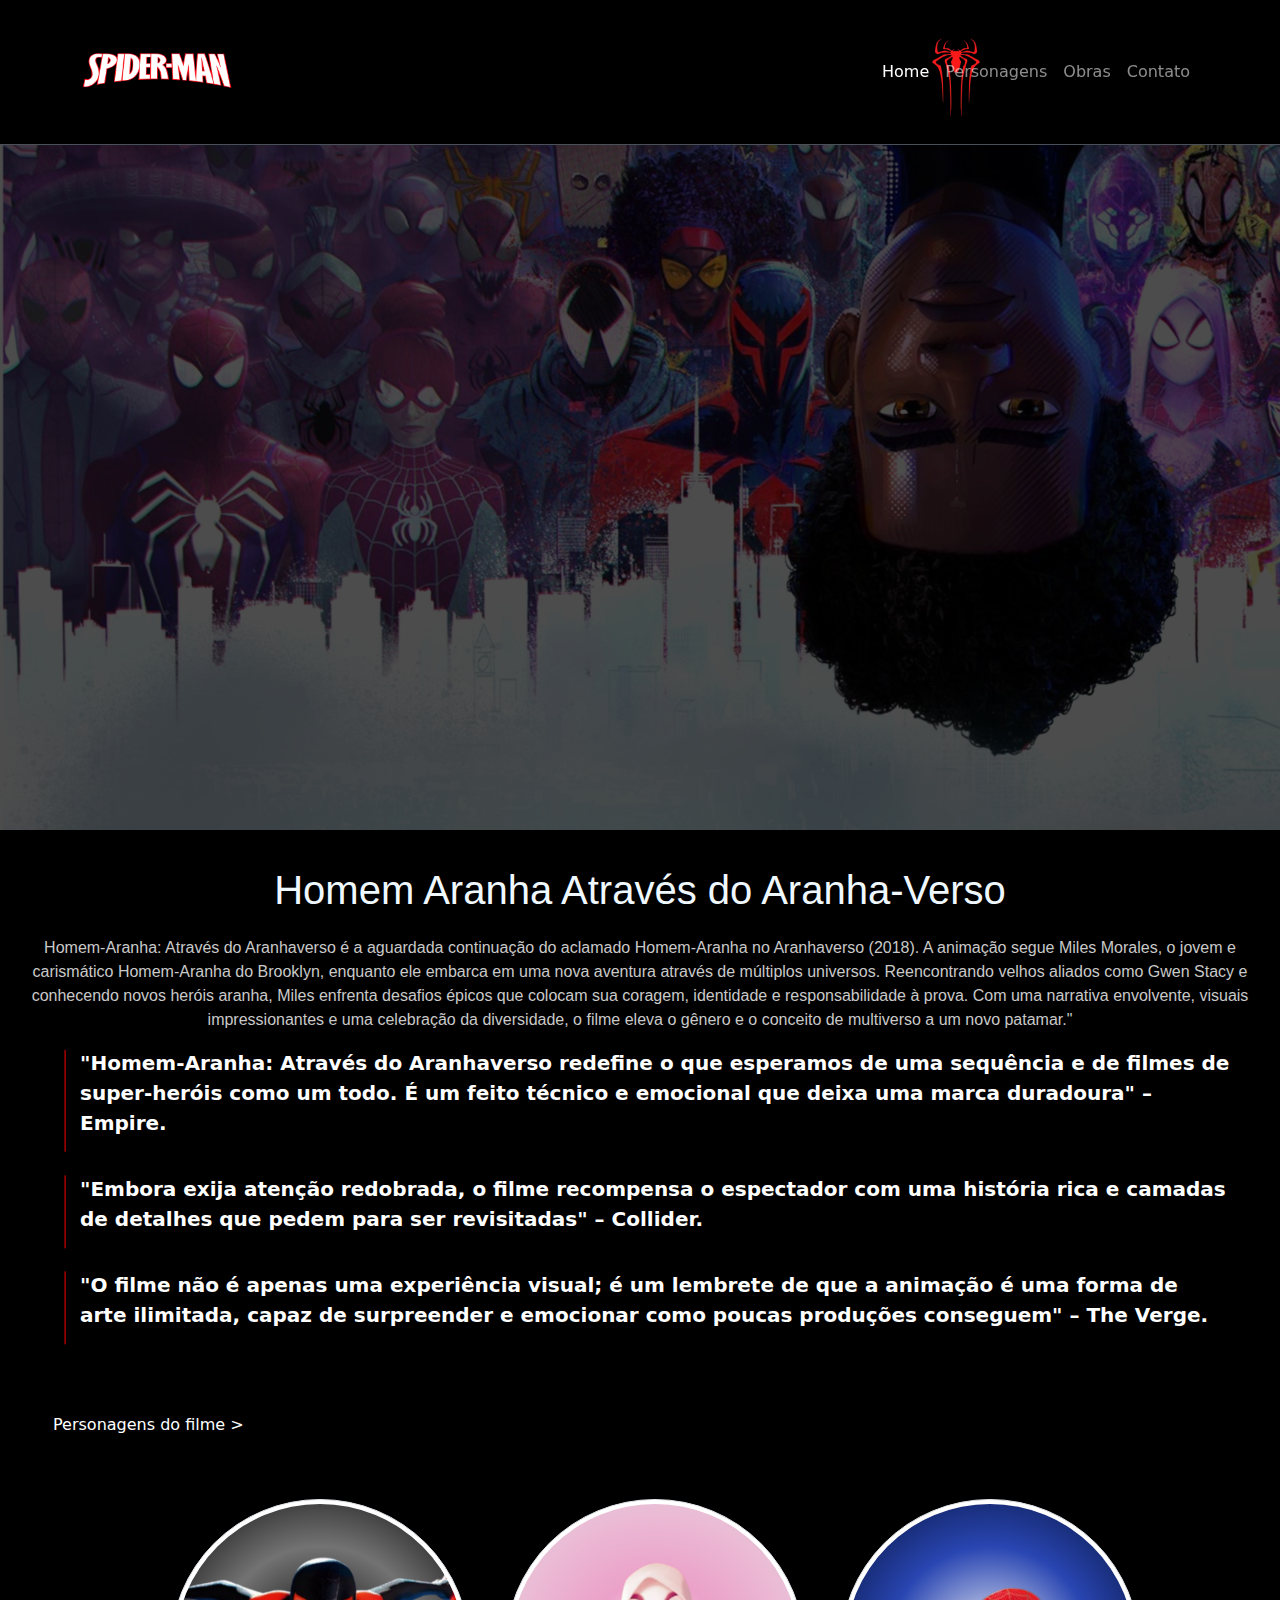
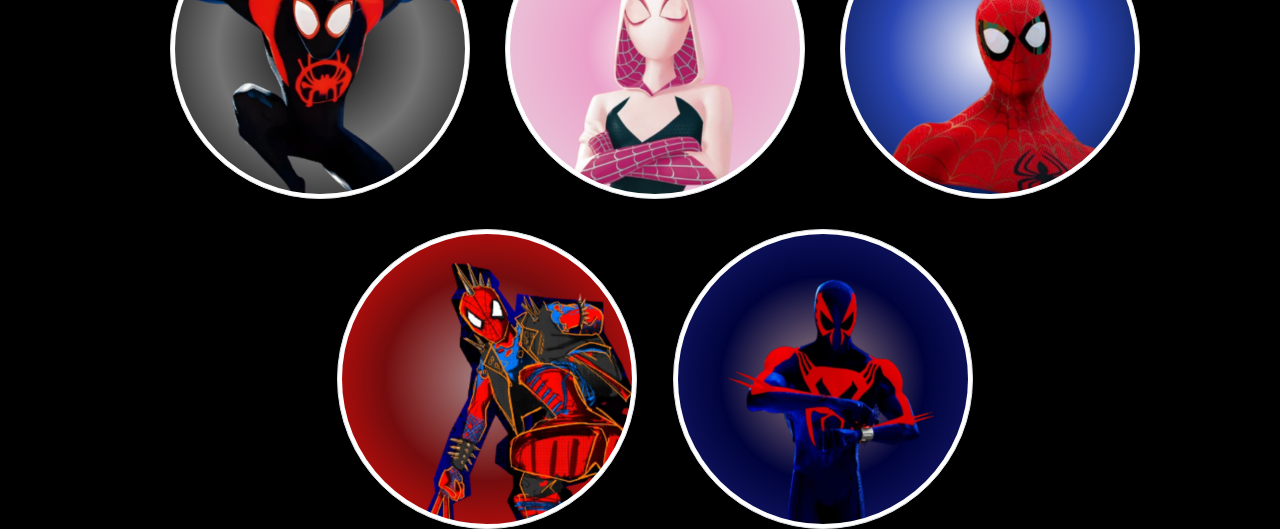
<file: index.html>
<!doctype html>
<html lang="pt-br">

<head>
  <meta charset="utf-8">
  <meta name="viewport" content="width=device-width, initial-scale=1">
  <title>Personagem</title>
  <link href="https://cdn.jsdelivr.net/npm/bootstrap@5.3.3/dist/css/bootstrap.min.css" rel="stylesheet"
    integrity="sha384-QWTKZyjpPEjISv5WaRU9OFeRpok6YctnYmDr5pNlyT2bRjXh0JMhjY6hW+ALEwIH" crossorigin="anonymous">
  <link rel="stylesheet" href="style.css">
</head>
<header>
  <img src="image/imhover .png">
</header>
<nav class="navbar navbar-expand-lg navbar border-bottom border-body fixed-top" data-bs-theme="dark" ;>
  <div class="container">
    <a class="navbar-brand" href="#"><img src="image/logo.png" class="logo"></a>
    <button class="navbar-toggler" type="button" data-bs-toggle="collapse" data-bs-target="#navbarSupportedContent"
      aria-controls="navbarSupportedContent" aria-expanded="false" aria-label="Toggle navigation">
      <span class="navbar-toggler-icon"></span>
    </button>
    <div class="collapse navbar-collapse" id="navbarSupportedContent">
      <ul class="navbar-nav ms-auto mb-2 mb-lg-0">
        <li class="nav-item">
          <a class="nav-link active" aria-current="page" href="#">Home</a>
        </li>
        <li class="nav-item">
          <a class="nav-link" href="personagem.html">Personagens</a>
        </li>
        <li class="nav-item">
          <a class="nav-link" href="obras.html">Obras</a>
        </li>
        <li class="nav-item">
          <a class="nav-link" href="contato.html">Contato</a>
        </li>
        
          </ul>
    </div>
  </div>
</nav>

<body>
  <script src="https://cdn.jsdelivr.net/npm/bootstrap@5.3.3/dist/js/bootstrap.bundle.min.js"
    integrity="sha384-YvpcrYf0tY3lHB60NNkmXc5s9fDVZLESaAA55NDzOxhy9GkcIdslK1eN7N6jIeHz"
    crossorigin="anonymous"></script>


  <div class="todos">
    <img src="image/todos1.jpg" alt="" class="todoss">
  </div>

  <div class="texto">
    <p class="fs-1 text-center">Homem Aranha Através do Aranha-Verso</p>
    <p class="fs-6 text-center"> Homem-Aranha: Através do Aranhaverso é a aguardada continuação do aclamado Homem-Aranha no Aranhaverso (2018). A animação segue Miles Morales, o jovem e carismático Homem-Aranha do Brooklyn, enquanto ele embarca em uma nova aventura através de múltiplos universos. Reencontrando velhos aliados como Gwen Stacy e conhecendo novos heróis aranha, Miles enfrenta desafios épicos que colocam sua coragem, identidade e responsabilidade à prova. Com uma narrativa envolvente, visuais impressionantes e uma celebração da diversidade, o filme eleva o gênero e o conceito de multiverso a um novo patamar."</p>
  </div>
  
  <div class=critica>
    <img src="image/linha.png" alt="" class="linha">
    <p class="fs-5 text-start fw-semibold">"Homem-Aranha: Através do Aranhaverso redefine o que esperamos de uma sequência e de filmes de super-heróis como um todo. É um feito técnico e emocional que deixa uma marca duradoura" – Empire.</p>
  </div>

  <div class=critica>
    <img src="image/linha.png" alt="" class="linha">
    <p class="fs-5 text-start fw-semibold">"Embora exija atenção redobrada, o filme recompensa o espectador com uma história rica e camadas de detalhes que pedem para ser revisitadas" – Collider.</p>
  </div>

  <div class=critica>
    <img src="image/linha.png" alt="" class="linha">
    <p class="fs-5 text-start fw-semibold">"O filme não é apenas uma experiência visual; é um lembrete de que a animação é uma forma de arte ilimitada, capaz de surpreender e emocionar como poucas produções conseguem" – The Verge.</p>
  </div>
  
  <a href="personagem.html " class="btn btn-outline ligth" tabindex="-1" role="button" aria-disabled="true" style="margin-left: 40px; margin-top: 40px; margin-bottom: 25px; color: #fff;">Personagens do filme ></a>

<section class="person">
  <div class="personagens"></div>
    <img src="image/miles.png" class="img-thumbnail" alt="miles">
    <img src="image/gwen.png" class="img-thumbnail" alt="gwen">
    <img src="image/peter.png" class="img-thumbnail" alt="peter">
    <img src="image/punk.png" class="img-thumbnail" alt="punk">
    <img src="image/divo.png" class="img-thumbnail" alt="divo">
  </div>
</section>

</body>

</html>
</file>
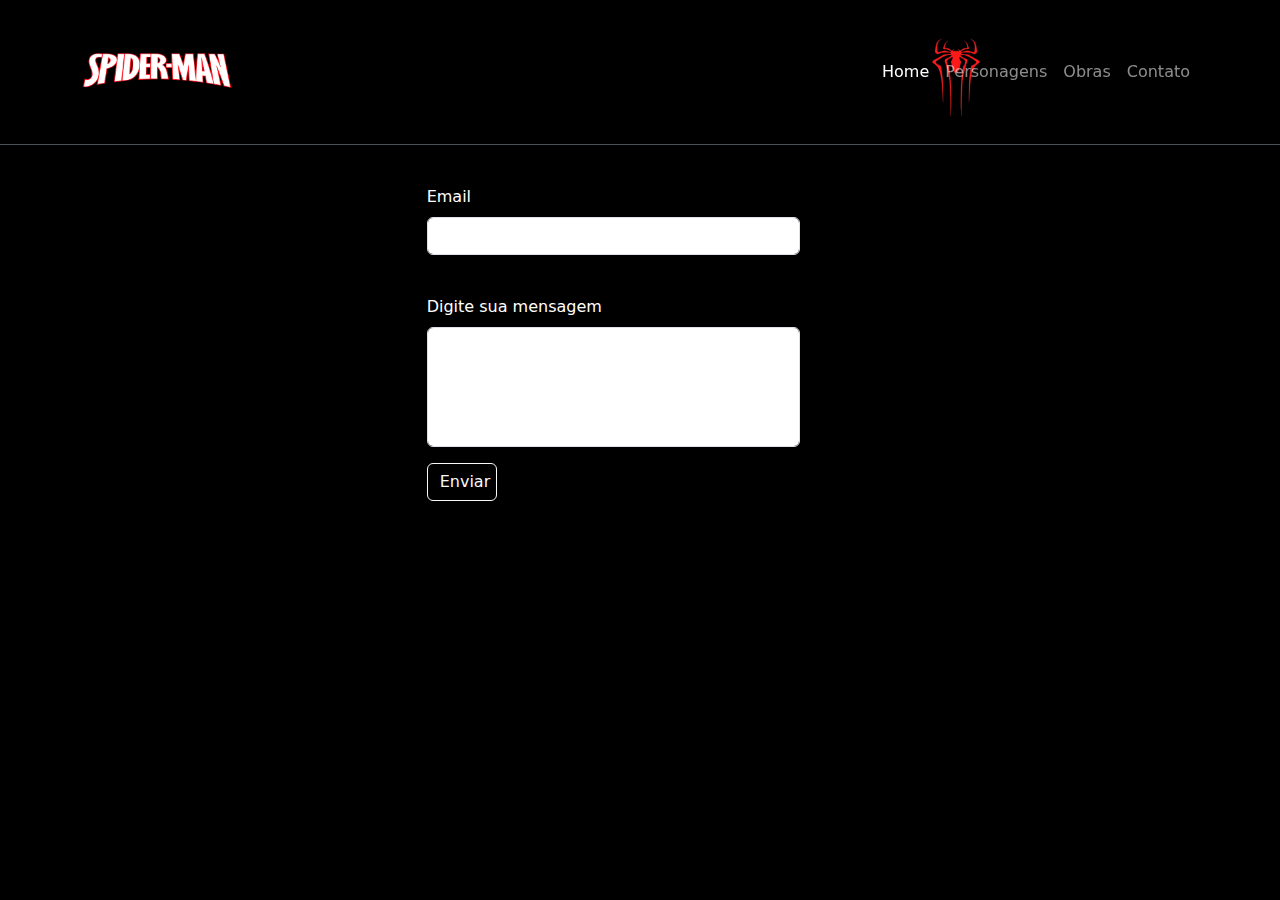
<file: contato.html>
<!doctype html>
<html lang="pt-br">

<head>
  <meta charset="utf-8">
  <meta name="viewport" content="width=device-width, initial-scale=1">
  <title>Personagem</title>
  <link href="https://cdn.jsdelivr.net/npm/bootstrap@5.3.3/dist/css/bootstrap.min.css" rel="stylesheet"
    integrity="sha384-QWTKZyjpPEjISv5WaRU9OFeRpok6YctnYmDr5pNlyT2bRjXh0JMhjY6hW+ALEwIH" crossorigin="anonymous">
  <link rel="stylesheet" href="style.css">
</head>
<header>
  <img src="image/imhover .png">
</header>
<nav class="navbar navbar-expand-lg navbar border-bottom border-body fixed-top" data-bs-theme="dark" ;>
  <div class="container">
    <a class="navbar-brand" href="#"><img src="image/logo.png" class="logo"></a>
    <button class="navbar-toggler" type="button" data-bs-toggle="collapse" data-bs-target="#navbarSupportedContent"
      aria-controls="navbarSupportedContent" aria-expanded="false" aria-label="Toggle navigation">
      <span class="navbar-toggler-icon"></span>
    </button>
    <div class="collapse navbar-collapse" id="navbarSupportedContent">
      <ul class="navbar-nav ms-auto mb-2 mb-lg-0">
        <li class="nav-item">
          <a class="nav-link active" aria-current="page" href="index.html">Home</a>
        </li>
        <li class="nav-item">
          <a class="nav-link" href="personagem.html">Personagens</a>
        </li>
        <li class="nav-item">
          <a class="nav-link" href="obras.html">Obras</a>
        </li>
        <li class="nav-item">
          <a class="nav-link" href="contato.html">Contato</a>
        </li>
        
          </ul>
    </div>
  </div>
</nav>

<body class="cont">
  <script src="https://cdn.jsdelivr.net/npm/bootstrap@5.3.3/dist/js/bootstrap.bundle.min.js"
    integrity="sha384-YvpcrYf0tY3lHB60NNkmXc5s9fDVZLESaAA55NDzOxhy9GkcIdslK1eN7N6jIeHz"
    crossorigin="anonymous"></script>
        
        <form>
            <div class="mb-3 col-md-7 offset-md-4">
              <label for="exampleInputEmail1" class="form-label " style="color: #fff;">Email</label>
              <input type="email" class="form-control " id="exampleInputEmail1" aria-describedby="emailHelp" style="width: 50%">
              <div id="emailHelp" class="form-text"></div>
            </div>
            <div class="mb-3 col-md-7 offset-md-4">
              <label for="floatingTextarea" class="form-label" style="color: #fff";>Digite sua mensagem</label>
              <input type="text" class="form-control" id="floatingTextarea" style="width: 50%; height:120px;">
            </div>
            <button type="button" class="btn btn-outline-light col-md-7 offset-md-4"; style="width: 
            70px; text-align: center;">Enviar</button>
          </form>
    </body>
    </html>
</file>
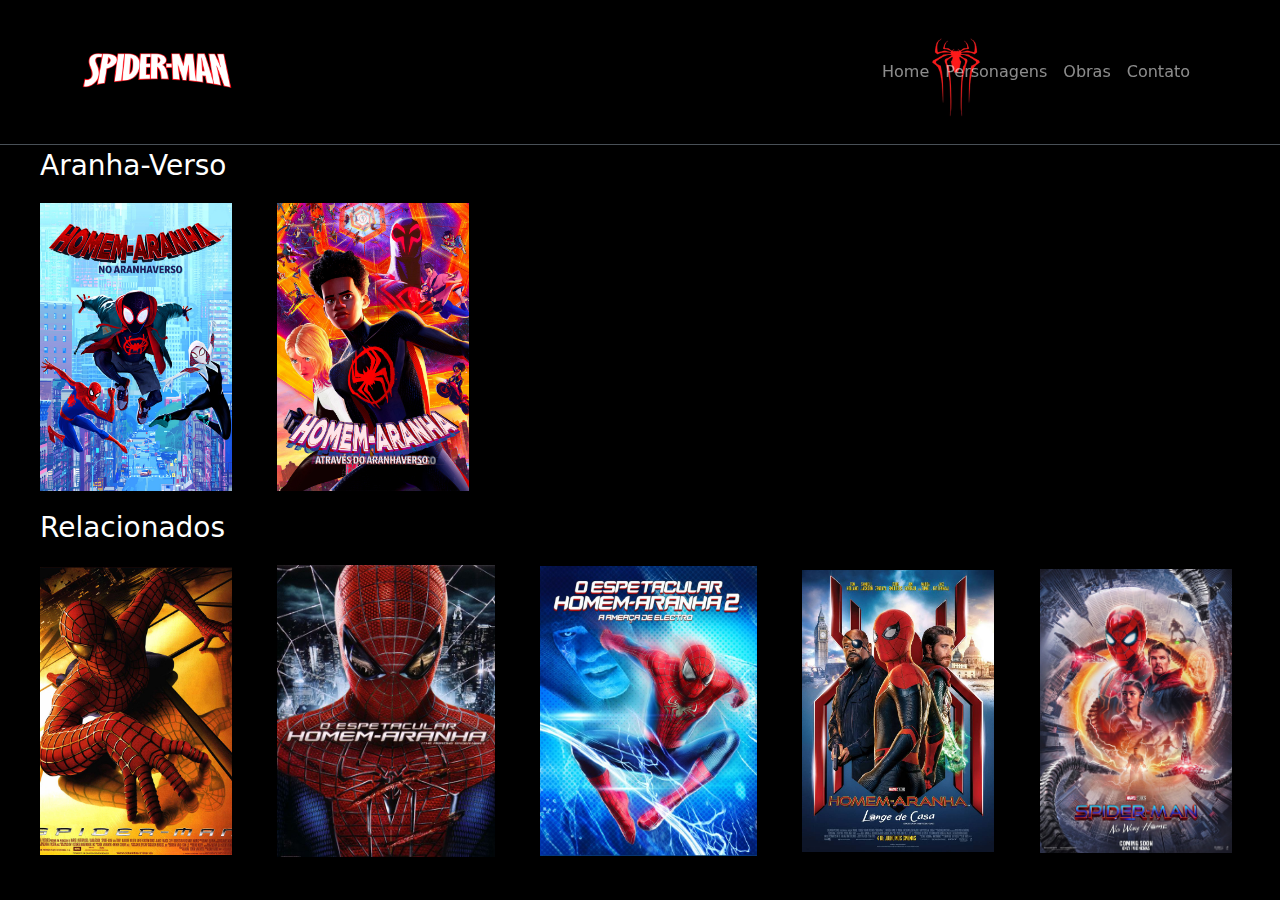
<file: obras.html>
<!doctype html>
<html lang="pt-br">

<head>
  <meta charset="utf-8">
  <meta name="viewport" content="width=device-width, initial-scale=1">
  <title>Personagem</title>
  <link href="https://cdn.jsdelivr.net/npm/bootstrap@5.3.3/dist/css/bootstrap.min.css" rel="stylesheet"
    integrity="sha384-QWTKZyjpPEjISv5WaRU9OFeRpok6YctnYmDr5pNlyT2bRjXh0JMhjY6hW+ALEwIH" crossorigin="anonymous">
  <link rel="stylesheet" href="style.css">
</head>
<header>
  <img src="image/imhover .png">
</header>
<nav class="navbar navbar-expand-lg navbar border-bottom border-body fixed-top" data-bs-theme="dark" ;>
  <div class="container">
    <a class="navbar-brand" href="#"><img src="image/logo.png" class="logo"></a>
    <button class="navbar-toggler" type="button" data-bs-toggle="collapse" data-bs-target="#navbarSupportedContent"
      aria-controls="navbarSupportedContent" aria-expanded="false" aria-label="Toggle navigation">
      <span class="navbar-toggler-icon"></span>
    </button>
    <div class="collapse navbar-collapse" id="navbarSupportedContent">
      <ul class="navbar-nav ms-auto mb-2 mb-lg-0">
        <li class="nav-item">
          <a class="nav-link" href="index.html">Home</a>
        </li>
        <li class="nav-item">
          <a class="nav-link" href="personagem.html">Personagens</a>
        </li>
        <li class="nav-item">
            <a class="nav-link" href="obras.html">Obras</a>
          </li>
          <li class="nav-item">
            <a class="nav-link" href="contato.html">Contato</a>
          </li>
          </ul>
    </div>
  </div>
</nav>

<body>
  <script src="https://cdn.jsdelivr.net/npm/bootstrap@5.3.3/dist/js/bootstrap.bundle.min.js"
    integrity="sha384-YvpcrYf0tY3lHB60NNkmXc5s9fDVZLESaAA55NDzOxhy9GkcIdslK1eN7N6jIeHz"
    crossorigin="anonymous"></script>

<section class="poster">
    <p class="fs-3 text-left" style="margin-left: 40px; color: #fff;">Aranha-Verso <p>
    <img src="image/poster1.jpg" class="img-poster" alt="poster1">
    <img src="image/poster2.jpg" class="img-poster" alt="poster2">
</section>

<section class="poster">
    <p class="fs-3 text-left" style="margin-left: 40px; color: #fff;">Relacionados<p>
    <img src="image/ha1.jpg" class="img-poster" alt="poster1" href="">
    <img src="image/eha1.jpg" class="img-postere" alt="poster3" href="">
    <img src="image/eha2.jpg" class="img-postere" alt="poster4" href="">
    <img src="image/hac1.jpg" class="img-poster" alt="poster5" href="">
    <img src="image/hac2.jpg" class="img-poster" alt="poster6" href="">
</section>

</body>
</html>
</file>
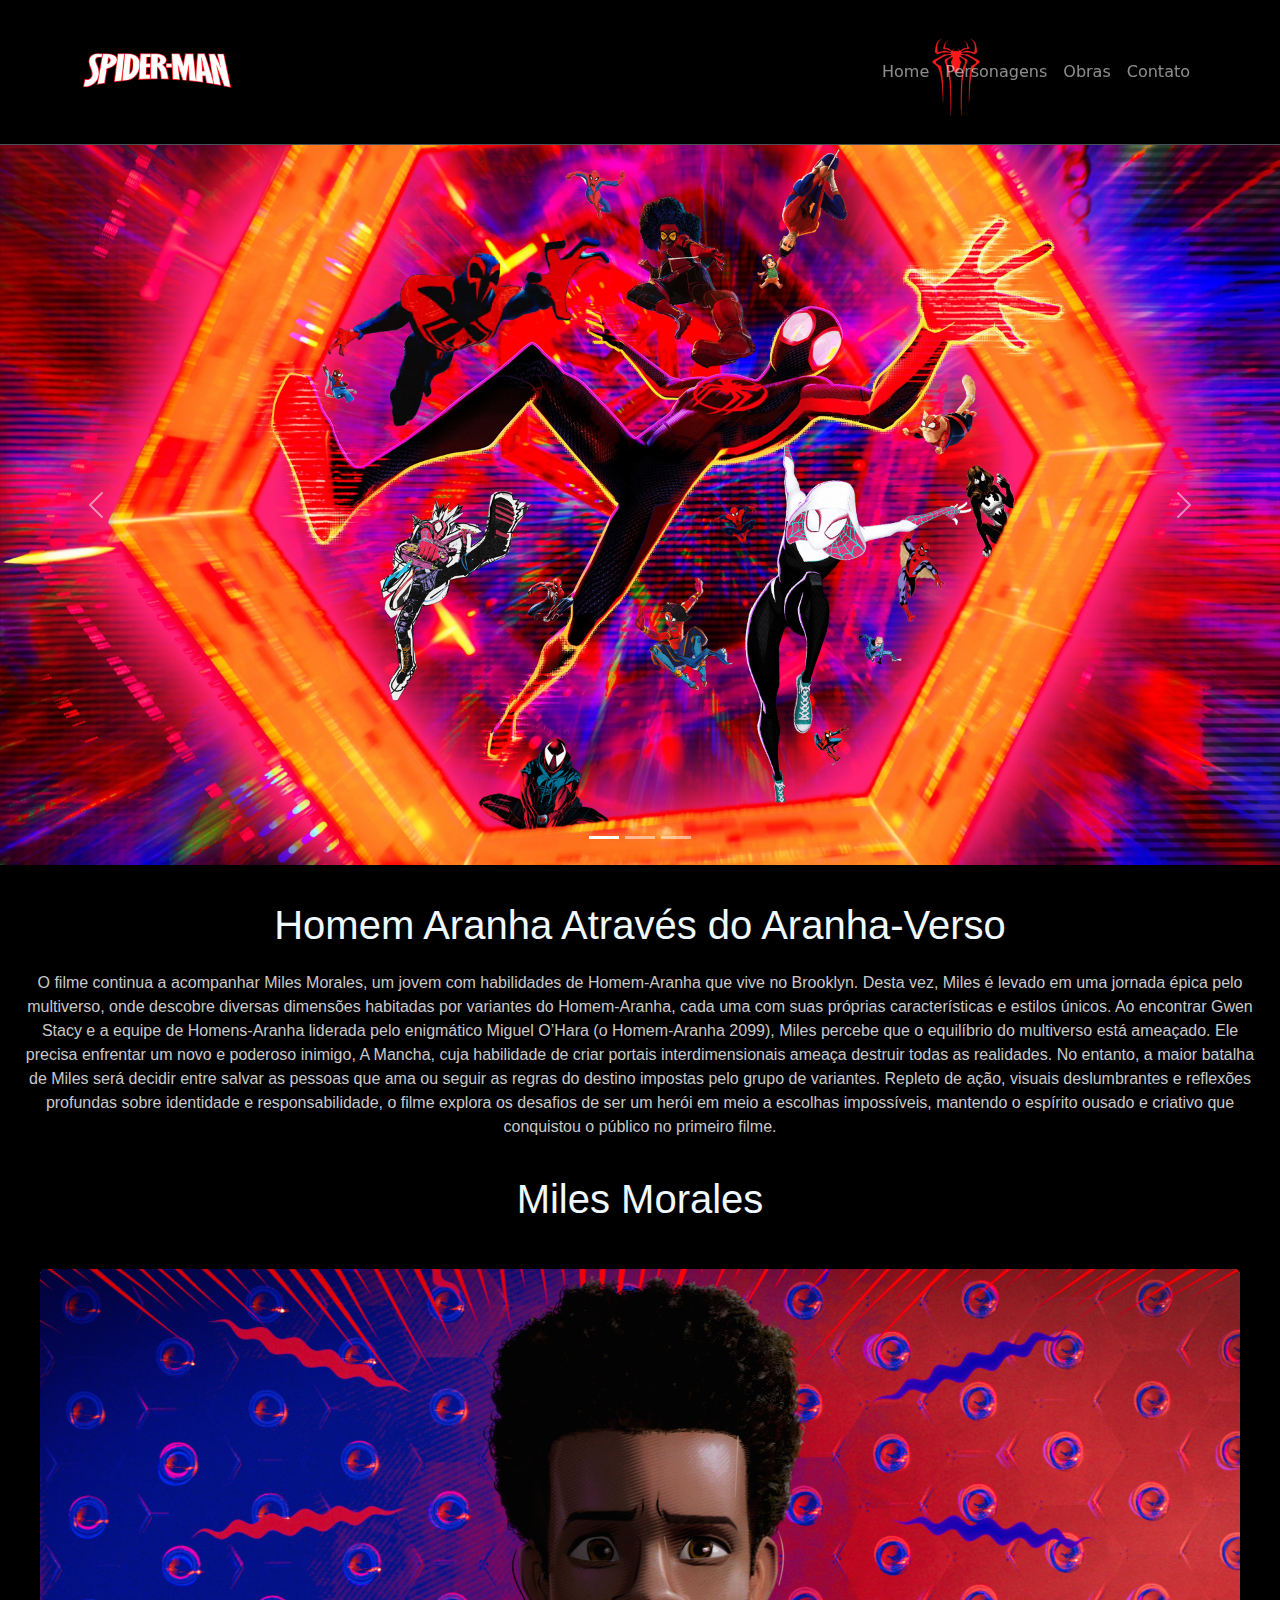
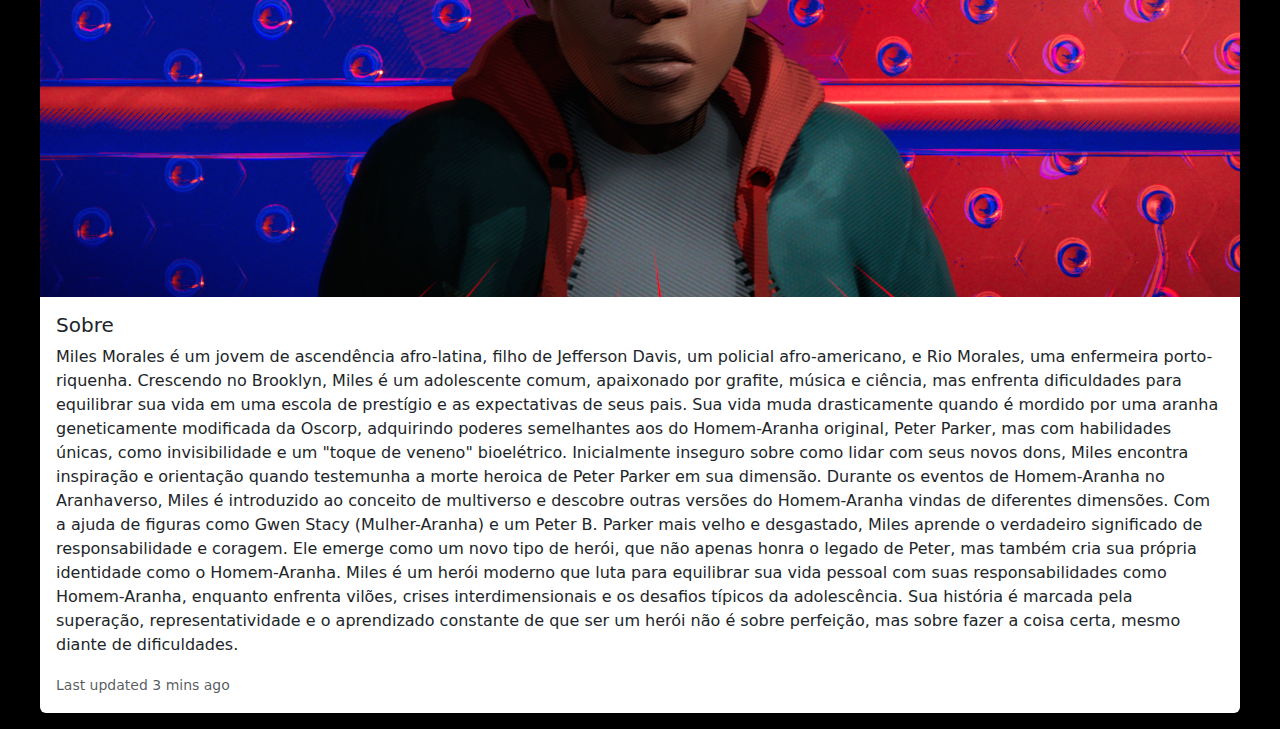
<file: personagem.html>
<!doctype html>
<html lang="pt-br">

<head>
  <meta charset="utf-8">
  <meta name="viewport" content="width=device-width, initial-scale=1">
  <title>Personagem</title>
  <link href="https://cdn.jsdelivr.net/npm/bootstrap@5.3.3/dist/css/bootstrap.min.css" rel="stylesheet"
    integrity="sha384-QWTKZyjpPEjISv5WaRU9OFeRpok6YctnYmDr5pNlyT2bRjXh0JMhjY6hW+ALEwIH" crossorigin="anonymous">
  <link rel="stylesheet" href="style.css">
</head>
<header>
  <img src="image/imhover .png">
</header>
<nav class="navbar navbar-expand-lg navbar border-bottom border-body fixed-top" data-bs-theme="dark" ;>
  <div class="container">
    <a class="navbar-brand" href="#"><img src="image/logo.png" class="logo"></a>
    <button class="navbar-toggler" type="button" data-bs-toggle="collapse" data-bs-target="#navbarSupportedContent"
      aria-controls="navbarSupportedContent" aria-expanded="false" aria-label="Toggle navigation">
      <span class="navbar-toggler-icon"></span>
    </button>
    <div class="collapse navbar-collapse" id="navbarSupportedContent">
      <ul class="navbar-nav ms-auto mb-2 mb-lg-0">
        <li class="nav-item">
          <a class="nav-link" href="index.html">Home</a>
        </li>
        <li class="nav-item">
          <a class="nav-link" href="personagem.html">Personagens</a>
        </li>
        <li class="nav-item">
            <a class="nav-link" href="obras.html">Obras</a>
          </li>
          <li class="nav-item">
            <a class="nav-link" href="contato.html">Contato</a>
          </li>
          </ul>
    </div>
  </div>
</nav>

<body>
  <script src="https://cdn.jsdelivr.net/npm/bootstrap@5.3.3/dist/js/bootstrap.bundle.min.js"
    integrity="sha384-YvpcrYf0tY3lHB60NNkmXc5s9fDVZLESaAA55NDzOxhy9GkcIdslK1eN7N6jIeHz"
    crossorigin="anonymous"></script>

    <div id="carouselExampleIndicators" class="carousel slide">
        <div class="carousel-indicators">
          <button type="button" data-bs-target="#carouselExampleIndicators" data-bs-slide-to="0" class="active" aria-current="true" aria-label="Slide 1"></button>
          <button type="button" data-bs-target="#carouselExampleIndicators" data-bs-slide-to="1" aria-label="Slide 2"></button>
          <button type="button" data-bs-target="#carouselExampleIndicators" data-bs-slide-to="2" aria-label="Slide 3"></button>
        </div>
        <div class="carousel-inner">
          <div class="carousel-item active">
            <img src="image/miles1.jpg" class="d-block w-100" alt="...">
          </div>
          <div class="carousel-item">
            <img src="image/miles2.jpg" class="d-block w-100" alt="...">
          </div>
          <div class="carousel-item">
            <img src="image/miles3.jpg" class="d-block w-100" alt="...">
          </div>
          <div class="carousel-item">
            <img src="image/mcar.jpeg" class="d-block w-100" alt="...">
          </div>
        </div>
        <button class="carousel-control-prev" type="button" data-bs-target="#carouselExampleIndicators" data-bs-slide="prev">
          <span class="carousel-control-prev-icon" aria-hidden="true"></span>
          <span class="visually-hidden">Previous</span>
        </button>
        <button class="carousel-control-next" type="button" data-bs-target="#carouselExampleIndicators" data-bs-slide="next">
          <span class="carousel-control-next-icon" aria-hidden="true"></span>
          <span class="visually-hidden">Next</span>
        </button>
      </div>

      <div class="texto">
        <p class="fs-1 text-center">Homem Aranha Através do Aranha-Verso</p>
        <p class="fs-6 text-center"> O filme continua a acompanhar Miles Morales, um jovem com habilidades de Homem-Aranha que vive no Brooklyn. Desta vez, Miles é levado em uma jornada épica pelo multiverso, onde descobre diversas dimensões habitadas por variantes do Homem-Aranha, cada uma com suas próprias características e estilos únicos.

            Ao encontrar Gwen Stacy e a equipe de Homens-Aranha liderada pelo enigmático Miguel O’Hara (o Homem-Aranha 2099), Miles percebe que o equilíbrio do multiverso está ameaçado. Ele precisa enfrentar um novo e poderoso inimigo, A Mancha, cuja habilidade de criar portais interdimensionais ameaça destruir todas as realidades. No entanto, a maior batalha de Miles será decidir entre salvar as pessoas que ama ou seguir as regras do destino impostas pelo grupo de variantes.
            
            Repleto de ação, visuais deslumbrantes e reflexões profundas sobre identidade e responsabilidade, o filme explora os desafios de ser um herói em meio a escolhas impossíveis, mantendo o espírito ousado e criativo que conquistou o público no primeiro filme.</p>
      </div>

            <p class="fs-1 text-center">Miles Morales</p>
    
            <div class="card mb-3">
                <img src="image/mcar.jpeg" class="card-img-top" alt="..." >
                <div class="card-body">
                  <h5 class="card-title">Sobre</h5>
                  <p class="card-text">Miles Morales é um jovem de ascendência afro-latina, filho de Jefferson Davis, um policial afro-americano, e Rio Morales, uma enfermeira porto-riquenha. Crescendo no Brooklyn, Miles é um adolescente comum, apaixonado por grafite, música e ciência, mas enfrenta dificuldades para equilibrar sua vida em uma escola de prestígio e as expectativas de seus pais.

                    Sua vida muda drasticamente quando é mordido por uma aranha geneticamente modificada da Oscorp, adquirindo poderes semelhantes aos do Homem-Aranha original, Peter Parker, mas com habilidades únicas, como invisibilidade e um "toque de veneno" bioelétrico. Inicialmente inseguro sobre como lidar com seus novos dons, Miles encontra inspiração e orientação quando testemunha a morte heroica de Peter Parker em sua dimensão.
                    
                    Durante os eventos de Homem-Aranha no Aranhaverso, Miles é introduzido ao conceito de multiverso e descobre outras versões do Homem-Aranha vindas de diferentes dimensões. Com a ajuda de figuras como Gwen Stacy (Mulher-Aranha) e um Peter B. Parker mais velho e desgastado, Miles aprende o verdadeiro significado de responsabilidade e coragem. Ele emerge como um novo tipo de herói, que não apenas honra o legado de Peter, mas também cria sua própria identidade como o Homem-Aranha.
                    
                    Miles é um herói moderno que luta para equilibrar sua vida pessoal com suas responsabilidades como Homem-Aranha, enquanto enfrenta vilões, crises interdimensionais e os desafios típicos da adolescência. Sua história é marcada pela superação, representatividade e o aprendizado constante de que ser um herói não é sobre perfeição, mas sobre fazer a coisa certa, mesmo diante de dificuldades.</p>
                  <p class="card-text"><small class="text-body-secondary">Last updated 3 mins ago</small></p>
                </div>
              </div>


      </body>
      </html>
</file>
<file: style.css>
body{
    background-color: #000;
    display: block;
    overflow-x: hidden;
}

.header{
    position: fixed;
    align-items: center;
    float: none;
}
.navbar{
    position: absolute;
    width: 100%;
    top:0;
    left: 0;
    background-image: 
    url();
    background-color: black;
    transition: all 0.8s;
    padding: 25px;
    position: fixed;
}

.navbar:hover{
    background-color: rgba(0, 255, 255, 0);
}

.logo{
    width:150px;
    height: auto;
    position: static;
}

.nav-item{
    text-decoration: none;
    text-align: center;
    color: #ffff;
    transition: 0s all;
}
.nav-item:hover{
    text-decoration: underline;
    transition: 0s all;
    margin-top: 6px;
}

.todos{
   text-align: center;
   width: 1900px;
   background-color: black;
   opacity: 1;
   
   
    }


.todos img{
    filter: brightness(30%);
}

.todoss{
    text-align: center;
   width: 1900px;
   background-color: black;
   opacity: 1;
   
}

.img-thumbnail{
    margin-top: 30px;
    margin-left: 30px;
    border-radius: 50%;
    width: 300px;
    height: 300px;
    transition: transform .5s ease;
}

.person{
    align-items: center;
    justify-content: space-around;
    text-align: center;
}

.img-thumbnail:hover{
    transform: scale(1.1);
}

.fs-1{
    color: aliceblue;
    margin-top: 30px;
    font-family: 'Lucida Sans', 'Lucida Sans Regular', 'Lucida Grande', 'Lucida Sans Unicode', Geneva, Verdana, sans-serif;
}

.fs-1:hover{
transition: all 3s;
color: blue;
}

.fs-6{
    font-family: 'Lucida Sans', 'Lucida Sans Regular', 'Lucida Grande', 'Lucida Sans Unicode', Geneva, Verdana, sans-serif;
    font-size: 60px;
    color: rgb(201, 201, 201);
    margin-left: 20px;
    margin-right: 20px;

}

.fs-5{
    color: #ffff;
    font-size: 20px;

}

.fs-5:hover{
    text-decoration: none;
    transition: 3s all;
    color:#e91515
}

.critica{
    display: flex;
    margin-left: 50px;
    margin-right: 50px;
    margin-bottom: 20px;
}

.linha{
    width:30px;

}

.card{
    margin-left: 40px;
    margin-right: 40px;
    

}

.img-poster{
    width: 15%;
    margin-left: 40px;
    transition: all 4s;
}

.img-poster:hover{
    transform: scale(1.1);

}

.img-postere{
    width: 17%;
    margin-left: 40px;
    transition: all 4s;
}

.img-postere:hover{
    transform: scale(1.1);
}

.form{
    margin-top: 300px;
    border: #e91515;
}

.mb-3{
margin-top: 40px;
  transition: all 3s;
  border: #e91515;
}

.mb-3:hover{
    border-radius: 45px;
}
</file>
